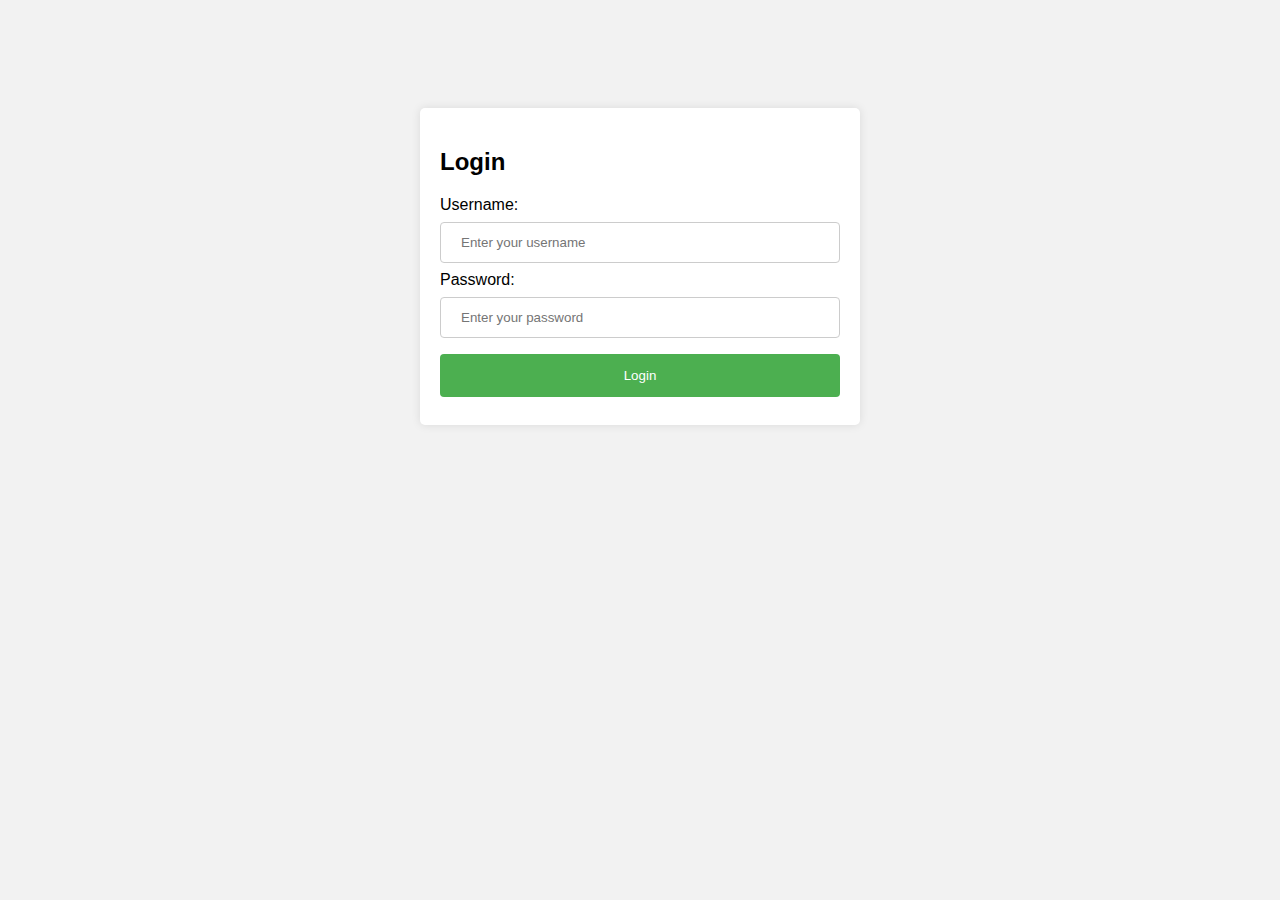
<file: index.html>
<!DOCTYPE html>
<html lang="en">
<head>
    <meta charset="UTF-8">
    <meta name="viewport" content="width=device-width, initial-scale=1.0">
    <link rel="stylesheet" href="./css/style.min.css">
    <title>Document</title>
</head>
<body>
    <div class="login-container">
        <h2>Login</h2>
        <form id="login-form">
          <label for="username">Username:</label> 
          <input type="text" id="username" name="username" placeholder="Enter your username" required>
    
          <label for="password">Password:</label>
          <input type="password" id="password" name="password" placeholder="Enter your password" required>
    
          <button type="submit">Login</button>
        </form>
      </div>

    <script src="./js/app.js"></script>
</body>
</html>
</file>
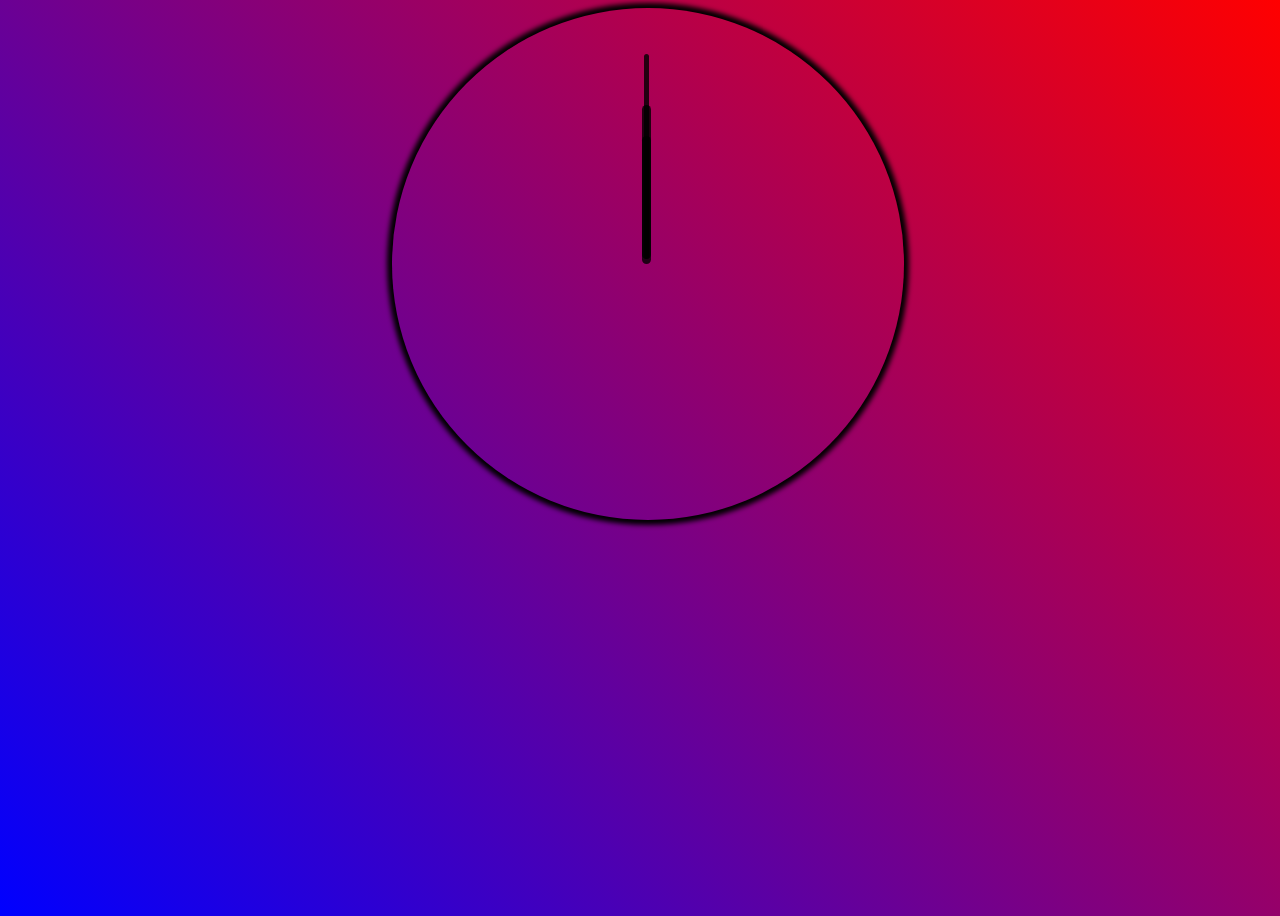
<file: pages/clock.html>
<!DOCTYPE html>
<html>
<head>
  <title>Working Hours Calculator</title>
  <style>
    body{
        background: linear-gradient(45deg, blue, red);
        width: 100%;
        height: 100vh;
    }
   #clockContainer {
    box-shadow: 0px 0px 5px  5px black;
    border-radius: 50%;
    position: relative;
    margin: auto;
    height: 40vw;
    /*to make the height and width responsive*/
    width: 40vw;
    background: url("https://illustoon.com/photo/dl/5054.png") no-repeat;
    background-size: cover;
    /* background: repeating-radial-gradient(circ   le,rgba(255, 0, 0, 0.226),rgba(0, 0, 255, 0.203) 20%); */
}
 
#hour,
#minute,
#second {
    position: absolute;
    background: black;
    border-radius: 10px;
    transform-origin: bottom;
}
 
#hour {
    width: 1.8%;
    height: 25%;
    top: 25%;
    left: 48.85%;
    opacity: 0.8;
}
 
#minute {
    width: 1.6%;
    height: 30%;
    top: 19%;
    left: 48.9%;
    opacity: 0.8;
}
 
#second {
    width: 1%;
    height: 40%;
    top: 9%;
    left: 49.25%;
    opacity: 0.8;
}
  </style>
</head>
<body>
 
    <div id="clockContainer">
        <div id="hour"></div>
        <div id="minute"></div>
        <div id="second"></div>
    </div>

<script>
    
setInterval(() => {
    d = new Date(); //object of date()
    hr = d.getHours();
    min = d.getMinutes();
    sec = d.getSeconds();
    hr_rotation = 30 * hr + min / 2; //converting current time
    min_rotation = 6 * min;
    sec_rotation = 6 * sec;
 
    hour.style.transform = `rotate(${hr_rotation}deg)`;
    minute.style.transform = `rotate(${min_rotation}deg)`;
    second.style.transform = `rotate(${sec_rotation}deg)`;
}, 1000)
</script>
</body>
</html>
</file>
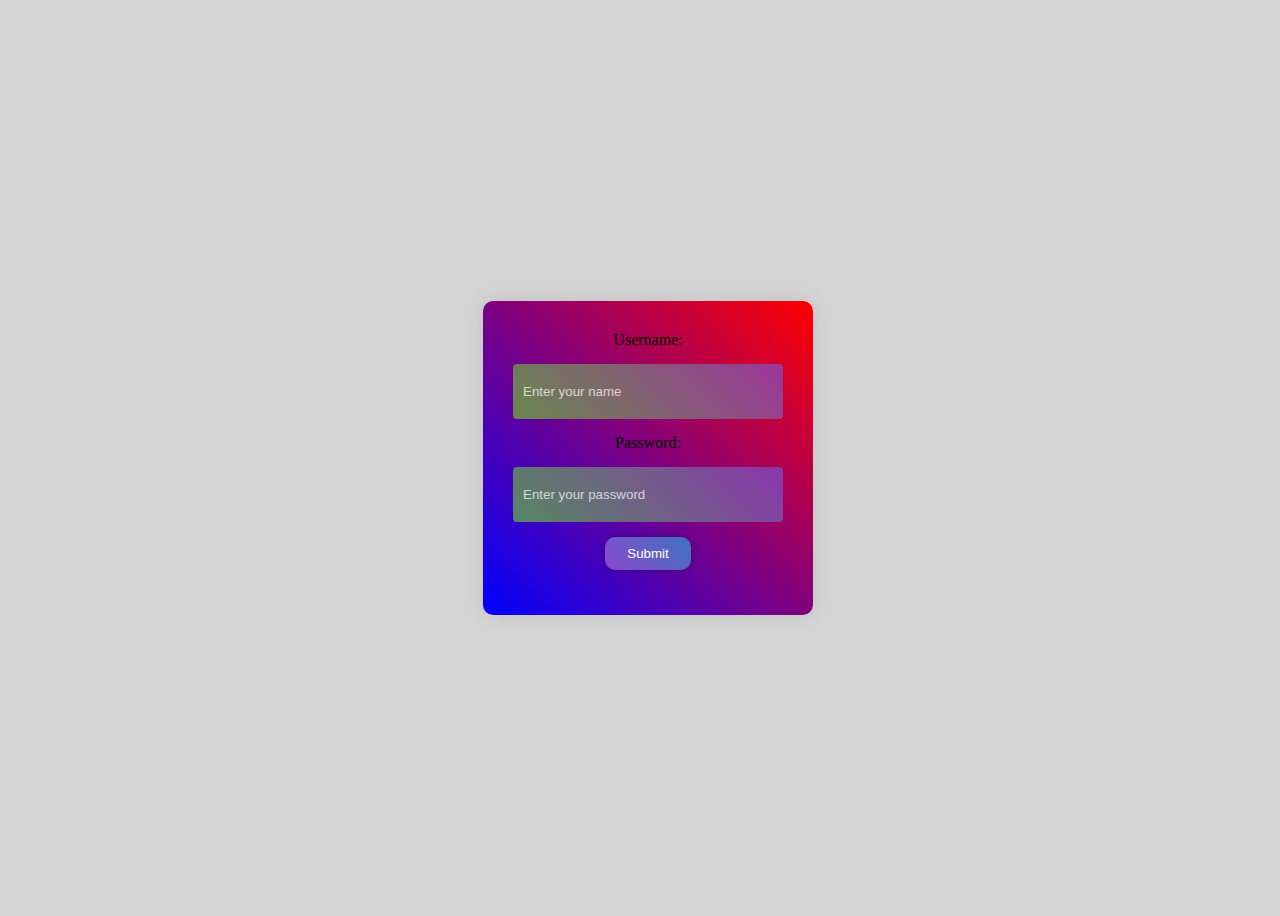
<file: pages/login.html>
<!DOCTYPE html>
<html lang="en">
<head>
    <meta charset="UTF-8">
    <meta name="viewport" content="width=device-width, initial-scale=1.0">
    <title>Document</title>
    <style>
     body{
    background-color: rgb(213, 213, 213,1);
    width: 100%;
    height: 100vh;
    display: flex;
    align-items: center;
    justify-content: center;
}
.form__all{
    width: 100%;
    height: 100%;
    display: flex;
    align-items: center;
    justify-content: center;
    flex-direction: column;
}
#login__form{
    display: flex;
    flex-direction: column;
    align-items: center;
    justify-content: center;
    gap: 15px;
    background:linear-gradient(45deg, blue, red) ;
    padding: 30px;
    border-radius: 10px;
    box-shadow: 0 0 20px rgba(0,0,0,0.1);
}
input{
    width: 250px;
    height: 35px;
    padding: 10px 10px;
    border-radius: 4px;
    border: none;
    outline: none;
    background: linear-gradient(45deg,#77ff0087,#6b63ff8a);
    color: #ffffff;
    &::placeholder{
        color: #ffffff;
        opacity: 0.7;
    }
    &:focus{
        background: linear-gradient(45deg,#b300b36c,#4128ff69);
    }
}
button{
    padding: 9px 22px;
    border-radius: 10px;
    border: none;
    background: linear-gradient(45deg, rgba(255, 192, 227, 0.377) ,rgba(0, 255, 255, 0.452));
    color: #ffffff;
    box-shadow: 0 0 10px rgba(0,0,0,0.2);
    transition: background-color 0.3s ease;
    &:hover{
        background-color: #0056b3;
    }
}
.paragraf{
    width: 100%;
    background: linear-gradient(45deg,rgba(0, 255, 255, 0.518) , rgba(0, 234, 0, 0.644));
    height: 45px;
    padding: 0px 20px;
    color: white;
    display: flex;
    align-items: center;
    border-radius: 10px;
    justify-content: center;
}
.box{
    display: flex;
    flex-direction: column;
    align-items: center;
    justify-content: center;
    gap: 15px;
}
    </style>
</head>
<body>
   <div class="form__all">
    <form id="login__form">
        <label for="username">Username:</label> 
        <input type="text" id="mail__success" placeholder="Enter your name" required>
        <label for="username">Password:</label> 
        <input id="current-password" type="password" placeholder="Enter your password" required>
        <button class="submit" type="submit">Submit</button>
        <div class="box">
    </div>
        </form>
   </div>
   <script src="../js/main.js"></script>
</body>
</html>
</file>
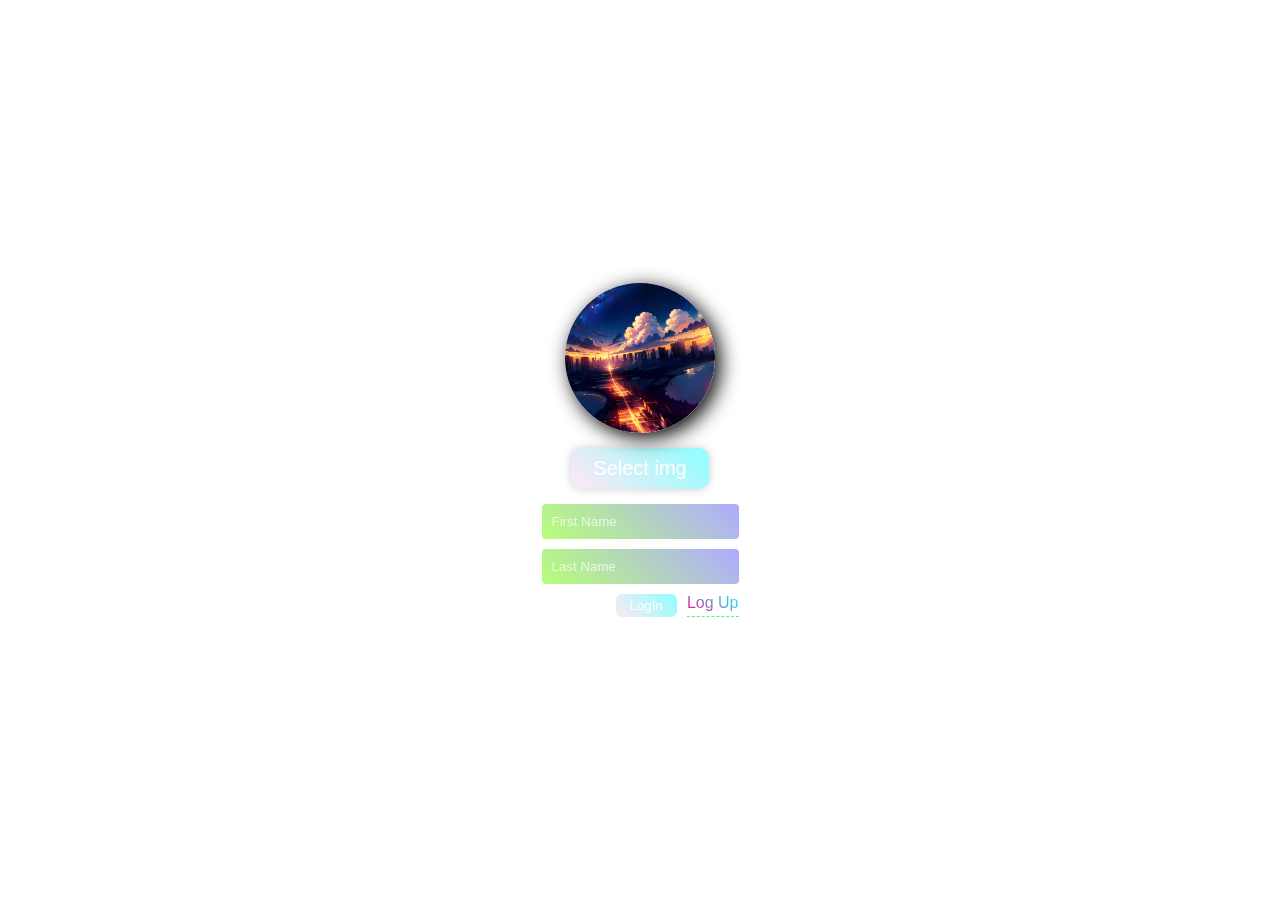
<file: pages/photo.html>
<!DOCTYPE html>
<html lang="en">
<head>
    <meta charset="UTF-8">
    <meta name="viewport" content="width=device-width, initial-scale=1.0">
    <title>Document</title>
</head>
<style>
    @keyframes spin {
        0%{
            transform: rotate(0);
        }
        100%{
            transform: rotate(360deg);
        }
    }
    *{
        margin: 0;
        padding: 0;
        box-sizing: border-box;
    }
    section{
        width: 100%;
        height: 100vh;
        display: flex;
        background: url("https://i.pinimg.com/originals/17/4b/77/174b77c13dd4b36bc8376940135d280b.jpg");
        background-size: cover;
        background-repeat: no-repeat;
        background-position: center;
    }
    .container{
        margin: auto auto;
        width: 90%;
        max-width: 450px;
        height: 500px;
        background-color: rgba(255, 255, 255, 0.1);
        border-radius: 10px;
        backdrop-filter: blur(4px);
        display: flex;
        align-items: center;
        justify-content: center;
        flex-direction: column;
        gap: 15px;

    }
    .img__all{
        position: relative;
    }
    img{
        width: 100%;
        max-width: 150px;
        height: 150px;
        border-radius: 50%;
        object-fit: cover;
        background-color: #dfdfdf;
        position: absolute;
        left: 1;
        top: 1;
    }
    .img{
        width: 150px;
        height: 150px;
        border-radius: 50%;
        animation: spin 3s linear infinite;
        /* border: 2px solid black; */
        /* border-top: 2px solid greenyellow; */
        /* animation: spin 3s  linear infinite; */
       box-shadow: 5px 5px 20px black, -5px -5px 20px rgba(255, 255, 255, 0.959);

    }
    input{
    width: 100%;
    max-width: 250px;
    height: 35px;
    padding: 10px 10px;
    border-radius: 4px;
    border: none;
    outline: none;
    background: linear-gradient(45deg,#77ff0087,#6b63ff8a);
    color: #ffffff;
    &::placeholder{
        color: #ffffff;
        opacity: 0.7;
    }
    &:focus{
        background: linear-gradient(45deg,#b300b36c,#4128ff69);
    }
    &::placeholder{
        background-color: #4128ff69;
    }
}
input[type="file"]{
    display: none;
}

label{
    padding: 9px 22px;
    border-radius: 10px;
    border: none;
    background: linear-gradient(45deg, rgba(255, 192, 227, 0.377) ,rgba(0, 255, 255, 0.452));
    color: #ffffff;
    font-size: 20px;
    font-family: sans-serif;
    box-shadow: 0 0 10px rgba(0,0,0,0.2);
    transition: background-color 0.3s ease;
    &:hover{
        background-color: #0056b3;
    }
}
#form{
    display: flex;
    flex-direction: column;
    gap: 10px;
    /* background-color: #0056b3; */
    .first__name{
      &::placeholder{
        background-color: transparent;
      }
      
    }
    .last__name{
        &::placeholder{
        background-color: transparent;
      }
    }
    .action{
        width: 100%;
        display: flex;
        gap: 10px;
        justify-content: end;

    }
    .btn{
        background: linear-gradient(45deg, rgba(255, 192, 227, 0.377) ,rgba(0, 255, 255, 0.452));
        border: none;
        border-radius: 6px;
        padding: 4px 14px;
        color: white;
    }
    a{
        background: linear-gradient(45deg, rgb(255, 0, 140) ,rgb(0, 255, 255));
        background-clip: text;
        color: transparent;
        text-decoration: none;
        font-family: sans-serif;
        padding-bottom: 4px;
        border-bottom: 1.5px dashed rgba(0, 249, 91, 0.747);
    }
}
</style>
<body>
  <section>
    <div class="container">
        <div class="img__all">
           <img src="../img/img.jpg" alt="">
        <div class="img">
        </div>
       </div>
        <label for="input">
            <input id="input"  type="file">
           Select img
        </label>
        <form id="form">
            <input type="text" class="first__name" placeholder="First Name">
            <input type="text" class="last__name" placeholder="Last Name">
           <div class="action"><button class="btn">LogIn</button>
        <a href="#">Log Up</a></div>
        </form>
    </div>
  </section>
    <script src="../js/photo.js"></script>
</body>
</html>
</file>
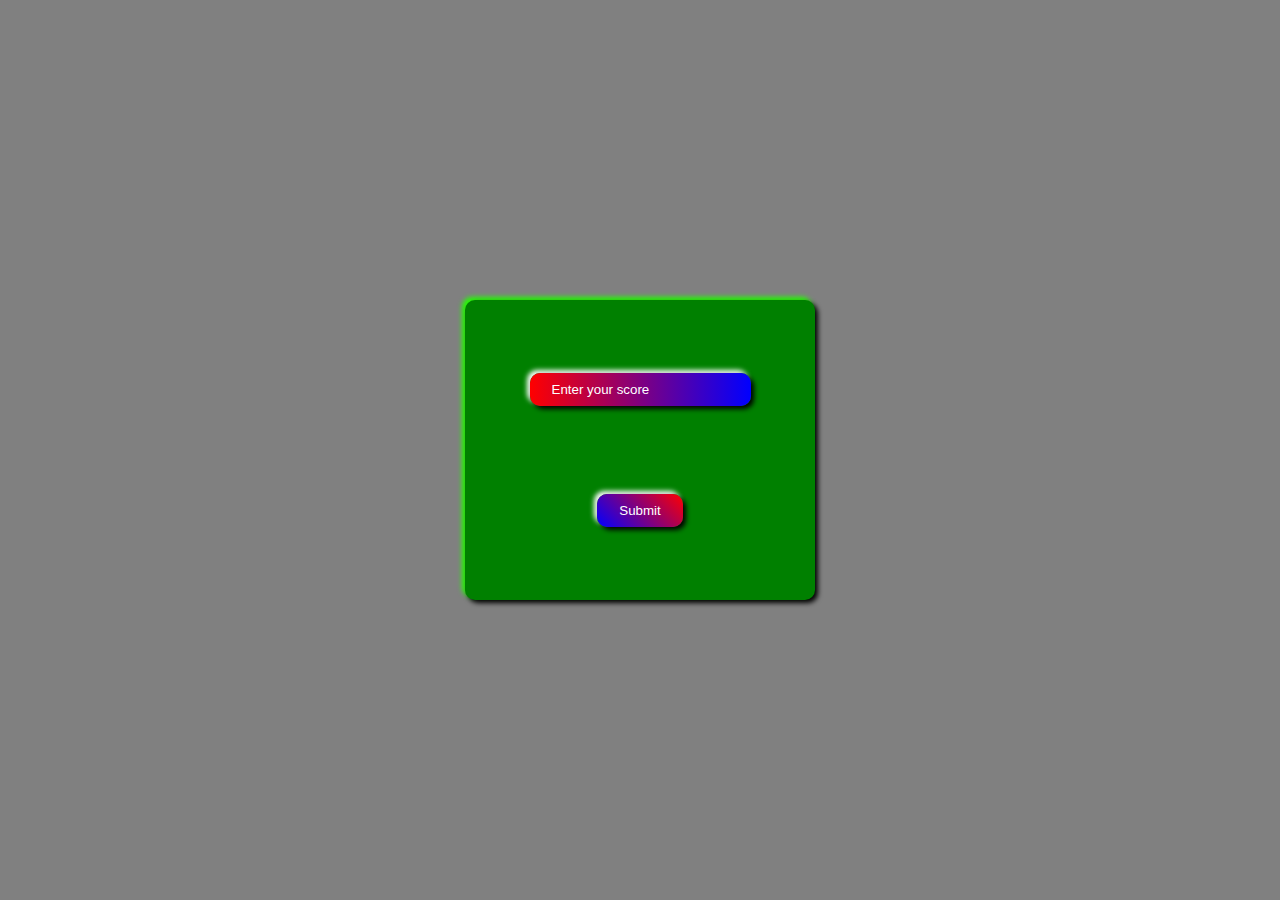
<file: pages/score.html>
<!DOCTYPE html>
<html lang="en">
  <head>
    <meta charset="UTF-8" />
    <meta name="viewport" content="width=device-width, initial-scale=1.0" />
    <title>Document</title>
  </head>
  <style>
    * {
      padding: 0;
      margin: 0;
      box-sizing: border-box;
    }
    .container {
      width: 100%;
      height: 100vh;
      display: flex;
      align-items: center;
      justify-content: center;
      background-color: gray;
    }
    form {
      background-color: green;
      display: flex;
      flex-direction: column;
      gap: 15px;
      width: 350px;
      height: 300px;
      align-items: center;
      justify-content: space-evenly;
      border-radius: 10px;
      box-shadow: 3px 3px 5px black, -3px -3px 5px rgb(34, 255, 0);
    }
    input {
      padding: 9px 22px;
      background: linear-gradient(to right, rgb(255, 0, 0), rgb(0, 0, 255));
      border: none;
      border-radius: 10px;
      box-shadow: 3px 3px 5px black, -3px -3px 5px white;
      outline: none;
      &:focus {
        box-shadow: inset 3px 3px 5px black;
        padding: 11px 22px;
      }
      &::placeholder {
        color: white;
      }
    }
    button {
      padding: 9px 22px;
      border: none;
      background: linear-gradient(45deg, blue, red);
      border-radius: 10px;
      box-shadow: 3px 3px 5px black, -3px -3px 5px white;
      color: white;
      &:focus {
        box-shadow: inset 3px 3px 5px black;
        padding: 11px 22px;
      }
    }
  </style>
  <body>
    <div class="container">
      <form id="form">
        <input id="input" type="number" placeholder="Enter your score" />
        <button type="submit">Submit</button>
      </form>
    </div>
    <script src="../js/score.js"></script>
  </body>
</html>
</file>
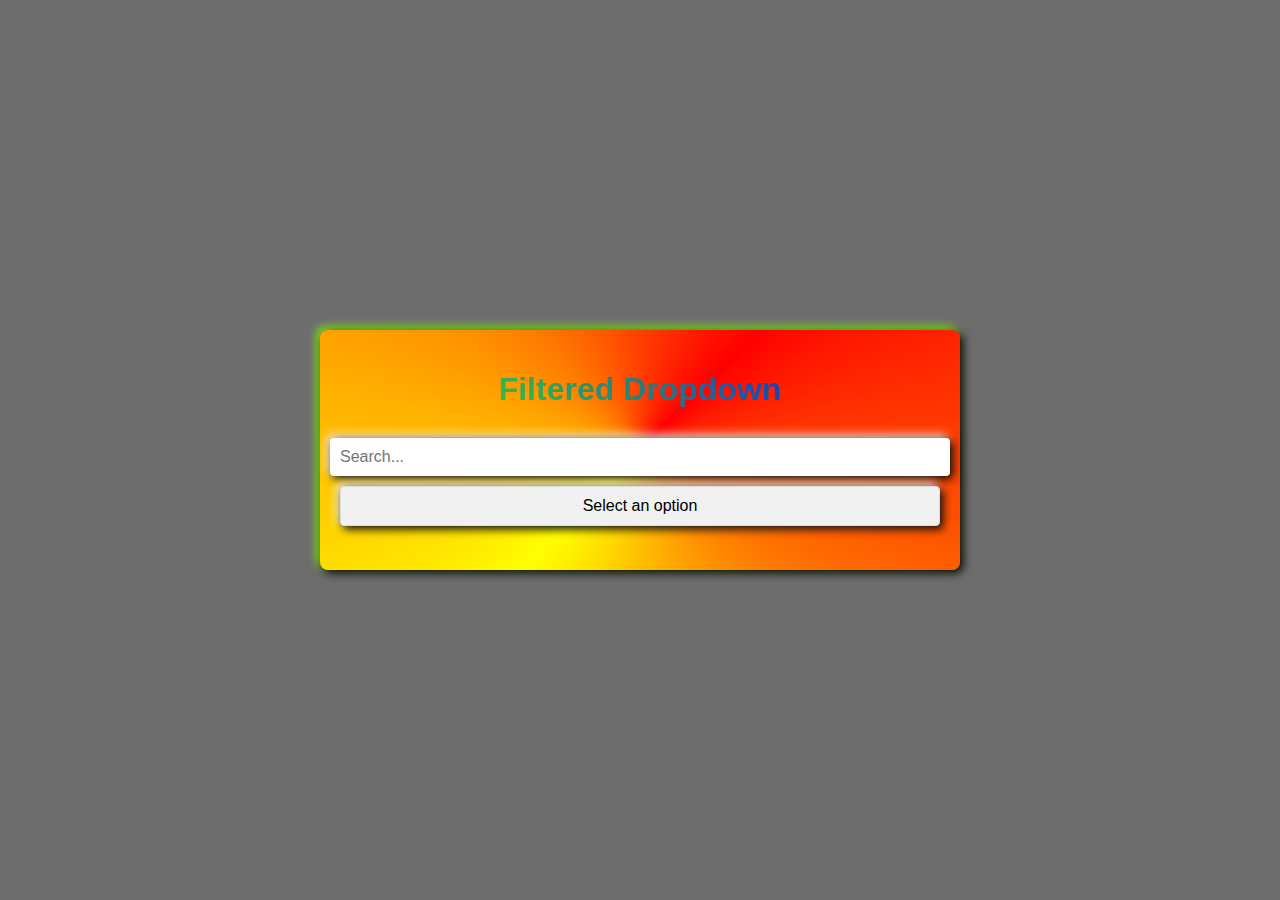
<file: pages/search.html>
<!DOCTYPE html>
<html lang="en">
  <head>
    <meta charset="UTF-8" />
    <meta name="viewport" content="width=device-width, initial-scale=1.0" />
    <title>Filtered Dropdown</title>
    <link rel="stylesheet" href="../css/search.min.css" />
  </head>
  <body>
    <div class="container">
      <h1>Filtered Dropdown</h1>

      <div class="dropdown-wrapper">
        <input
          type="text"
          id="search-input"
          placeholder="Search..."
          onkeyup="filterFunction()"
        />

        <div class="dropdown">
          <button onclick="btn()" class="dropdown-btn">Select an option</button>
          <div class="dropdown-content">
            <a href="#" name="a">O'zbekiston</a>
            <a href="#" name="a">Italiya</a>
            <a href="#" name="a">Qirg'iziston</a>
            <a href="#" name="a">Polsha</a>
            <a href="#" name="a">Yangi Zelandiya</a>
            <a href="#" name="a">AQSh</a>
            <a href="#" name="a">Germaniya</a>
            <a href="#" name="a">Fransiya</a>
            <a href="#" name="a">Rossiya</a>
            <a href="#" name="a">Yaponiya</a>
            <a href="#" name="a">Kanada</a>
            <a href="#" name="a">Britaniya</a>
            <a href="#" name="a">Armaniston</a>
            <a href="#" name="a">Braziliya</a>
            <a href="#" name="a">Turkiya</a>
            <a href="#" name="a">Hindiston</a>
            <a href="#" name="a">Isroil</a>
            <a href="#" name="a">Belgiya</a>
            <a href="#" name="a">Avstraliya</a>
            <a href="#" name="a">Janubiy Afrika</a>
            <a href="#" name="a">Ispaniya</a>
            <a href="#" name="a">Janubiy Koreya</a>
            <a href="#" name="a">Ukraina</a>
            <a href="#" name="a">Shvetsariya</a>
            <a href="#" name="a">Gollandiya</a>
            <a href="#" name="a">Pokiston</a>
            <a href="#" name="a">Vengriya</a>
            <a href="#" name="a">Avstriya</a>
            <a href="#" name="a">Chexiya</a>
            <a href="#" name="a">Suriya</a>
            <a href="#" name="a">Niderlandlar</a>
            <a href="#" name="a">Daniya</a>
            <a href="#" name="a">Eron</a>
            <a href="#" name="a">Meksika</a>
            <a href="#" name="a">Norvegiya</a>
            <a href="#" name="a">Iroq</a>
            <a href="#" name="a">Tailand</a>
            <a href="#" name="a">Filipinlar</a>
            <a href="#" name="a">Yamaniston</a>
            <a href="#" name="a">Misir</a>
            <a href="#" name="a">Saudiya Arabistoni</a>
            <a href="#" name="a">Portugaliya</a>
            <a href="#" name="a">Vetnam</a>
            <a href="#" name="a">Quvayt</a>
            <a href="#" name="a">Maroko</a>
            <a href="#" name="a">Afg'oniston</a>
            <a href="#" name="a">Janubiy Sudan</a>
            <a href="#" name="a">Somali</a>
            <a href="#" name="a">Angola</a>
            <a href="#" name="a">Etiopiya</a>
            <a href="#" name="a">Gayona</a>
            <a href="#" name="a">Eritrea</a>
            <a href="#" name="a">Indoneziya</a>
            <a href="#" name="a">Tunisiya</a>
            <a href="#" name="a">Kuba</a>
            <a href="#" name="a">Grenlandiya</a>
            <a href="#" name="a">Madagaskar</a>
            <a href="#" name="a">Botsvana</a>
            <a href="#" name="a">Mozambik</a>
            <a href="#" name="a">Kongu Demokratik Respublikasi</a>
            <a href="#" name="a">Zambiya</a>
            <a href="#" name="a">Zimbobve</a>
            <a href="#" name="a">Chili</a>
            <a href="#" name="a">Oman</a>
            <a href="#" name="a">Kamer</a>
            <a href="#" name="a">Liviya</a>
            <a href="#" name="a">Gvineya</a>
            <a href="#" name="a">Mali</a>
            <a href="#" name="a">Malavi</a>
            <a href="#" name="a">Senegal</a>
            <a href="#" name="a">Ruanda</a>
            <a href="#" name="a">Benin</a>
            <a href="#" name="a">Burundi</a>
            <a href="#" name="a">Gvineya-Bisso</a>
            <a href="#" name="a">Namibia</a>
            <a href="#" name="a">Tayvan</a>
            <a href="#" name="a">Surinam</a>
            <a href="#" name="a">Xorvatiya</a>
            <a href="#" name="a">Livan</a>
            <a href="#" name="a">Luksemburg</a>
            <a href="#" name="a">Fijili</a>
            <a href="#" name="a">Butandan</a>
            <a href="#" name="a">Kirgiziston</a>
            <a href="#" name="a">Banngladeş</a>
            <a href="#" name="a">Butan</a>
            <a href="#" name="a">Baham</a>
            <a href="#" name="a">Barber</a>
            <a href="#" name="a">Barbados</a>
            <a href="#" name="a">Bahreyn</a>
            <a href="#" name="a">Baltik</a>
            <a href="#" name="a">Banguladesh</a>
            <a href="#" name="a">Belarus</a>
            <a href="#" name="a">Belgiya</a>
            <a href="#" name="a">Boliviya</a>
            <a href="#" name="a">Bosniya va Gertsegovina</a>
            <a href="#" name="a">Botsuona</a>
            <a href="#" name="a">Bruney</a>
            <a href="#" name="a">Burkina-Faso</a>
            <a href="#" name="a">Burundi</a>
            <a href="#" name="a">Kabo-Verde</a>
            <a href="#" name="a">Kambodja</a>
            <a href="#" name="a">Kamerun</a>
            <a href="#" name="a">Kanada</a>
            <a href="#" name="a">Merkaz Afrika Respublikasi</a>
            <a href="#" name="a">Chod</a>
            <a href="#" name="a">Şili</a>
            <a href="#" name="a">Xitoy</a>
            <a href="#" name="a">Kolumbiya</a>
            <a href="#" name="a">Komor</a>
            <a href="#" name="a">Kongp</a>
            <a href="#" name="a">Kosta-Rika</a>
            <a href="#" name="a">Kot-d'lvuar</a>
            <a href="#" name="a">Xorvatiya</a>
            <a href="#" name="a">Kuba</a>
            <a href="#" name="a">Qibr</a>
            <a href="#" name="a">Chexiya</a>
            <a href="#" name="a">Daniya</a>
          </div>
        </div>
      </div>
    </div>

    <script src="../js/search.js"></script>
  </body>
</html>
</file>
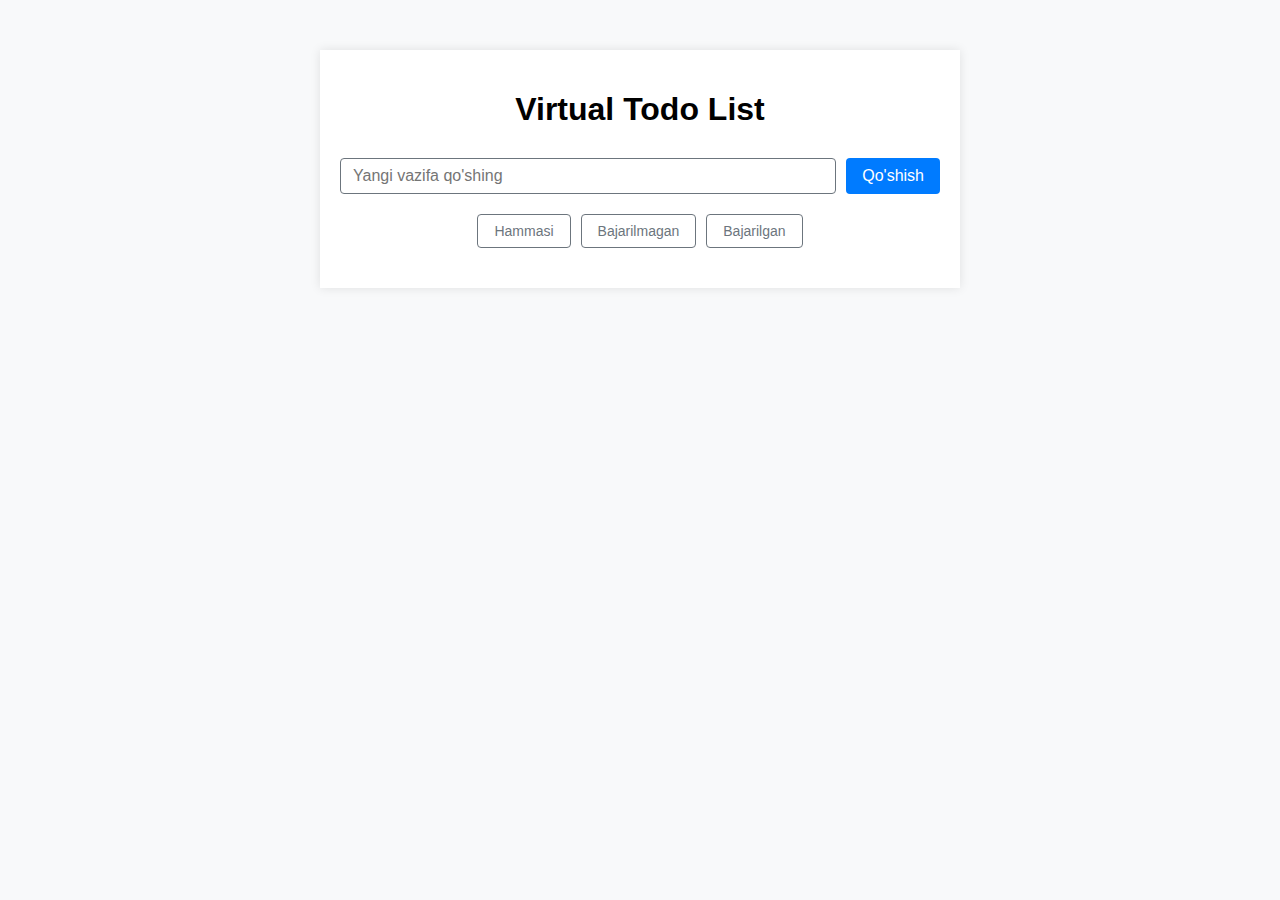
<file: pages/todolist.html>
<!DOCTYPE html>
<html lang="en">
<head>
  <meta charset="UTF-8">
  <meta name="viewport" content="width=device-width, initial-scale=1.0">
  <title>Virtual Todo List</title>
  <link rel="stylesheet" href="../css/todo.min.css">
</head>
<body>
  <div class="container">
    <h1>Virtual Todo List</h1>

    <div class="new-task-container">
      <input type="text" id="new-task" placeholder="Yangi vazifa qo'shing">
      <button id="add-task">Qo'shish</button>
    </div>

    <div class="filters">
      <button class="filter-button" data-filter="all">Hammasi</button>
      <button class="filter-button" data-filter="uncompleted">Bajarilmagan</button>
      <button class="filter-button" data-filter="completed">Bajarilgan</button>
    </div>

    <div id="task-list"></div>
  </div>

  <script src="../js/todo.js"></script>
</body>
</html>
</file>
<file: css/style.min.css>
body{font-family:Arial,sans-serif;display:flex;align-items:center;justify-content:center;background-color:#f2f2f2}body .login-container{background-color:#fff;padding:20px;border-radius:5px;box-shadow:0 0 10px rgba(0,0,0,.1);max-width:400px;margin:0 auto;margin-top:100px}body input[type=text],body input[type=password]{width:100%;padding:12px 20px;margin:8px 0;display:inline-block;border:1px solid #ccc;border-radius:4px;box-sizing:border-box}body button{background-color:#4caf50;color:#fff;padding:14px 20px;margin:8px 0;border:none;border-radius:4px;cursor:pointer;width:100%}body button:hover{background-color:#45a049}
</file>
<file: css/search.min.css>
body{font-family:Arial,sans-serif;background-color:#6d6d6d;margin:0;padding:0;width:100%;height:100vh;display:flex;align-items:center;justify-content:center}.container{width:600px;height:200px;margin:50px auto;padding:20px;background:conic-gradient(from 45deg, red, yellow, red);box-shadow:3px 3px 10px #000,-3px -3px 10px #84ff00;border-radius:8px}h1{text-align:center;background-clip:text;background:linear-gradient(45deg, rgb(72, 255, 0), blue);-webkit-background-clip:text;-webkit-text-fill-color:rgba(0,0,0,0);margin-bottom:30px}.dropdown-wrapper{display:flex;flex-direction:column;align-items:center;margin-bottom:20px}#search-input{width:100%;padding:10px;font-size:16px;border:none;border-radius:4px;margin-bottom:10px;outline:none;box-shadow:3px 3px 10px #000,-3px -3px 10px #f5f5f5}#search-input:focus{outline:none;box-shadow:inset 3px 3px 10px #000,-3px -3px 10px #f5f5f5 inset}.dropdown{position:relative;width:100%}.dropdown-btn{width:100%;padding:10px;font-size:16px;background-color:#f1f1f1;border:1px solid #ddd;border-radius:4px;box-shadow:3px 3px 10px #000,-3px -3px 10px #f5f5f5;cursor:pointer}.dropdown-btn:active{outline:none;box-shadow:inset 3px 3px 10px #000,-3px -3px 10px #f5f5f5 inset}.dropdown-content{display:none;position:absolute;background-color:#f1f1f1;width:100%;z-index:1;border:1px solid #ddd;border-top:none;border-radius:0 0 4px 4px}.dropdown-content a{color:#fff;padding:12px 16px;text-decoration:none;display:block;background-color:blue}.dropdown-content a:nth-child(even){background-color:navy;color:#fff}.dropdown-content a:hover{background-color:#ddd;color:blue}.dropdown.btn .dropdown-content{display:block}
</file>
<file: css/todo.min.css>
body{font-family:Arial,sans-serif;background-color:#f8f9fa;margin:0;padding:0}.container{max-width:600px;margin:50px auto;padding:20px;background-color:#fff;box-shadow:0 0 10px rgba(0,0,0,.1)}h1{text-align:center;margin-bottom:30px}.new-task-container{display:flex;margin-bottom:20px}.new-task-container #new-task{flex-grow:1;padding:8px 12px;font-size:16px;border:1px solid #6c757d;border-radius:4px}.new-task-container #add-task{margin-left:10px;padding:8px 16px;font-size:16px;background-color:#007bff;color:#fff;border:none;border-radius:4px;cursor:pointer}.new-task-container #add-task:hover{background-color:#0062cc}.filters{display:flex;justify-content:center;margin-bottom:20px}.filters .filter-button{padding:8px 16px;font-size:14px;background-color:#fff;color:#6c757d;border:1px solid #6c757d;border-radius:4px;cursor:pointer;margin:0 5px}.filters .filter-button.active{background-color:#007bff;color:#fff;border-color:#007bff}.filters .filter-button:hover{background-color:#d8dbdd}.task-item{display:flex;align-items:center;padding:12px;border-bottom:1px solid #e9ecef}.task-item .task-checkbox{margin-right:12px}.task-item label{flex-grow:1;font-size:16px;color:#343a40}.task-item label.completed{text-decoration:line-through;color:#6c757d}.task-item .delete-button{padding:6px 12px;font-size:14px;background-color:#dc3545;color:#fff;border:none;border-radius:4px;cursor:pointer}.task-item .delete-button:hover{background-color:#bd2130}
</file>
